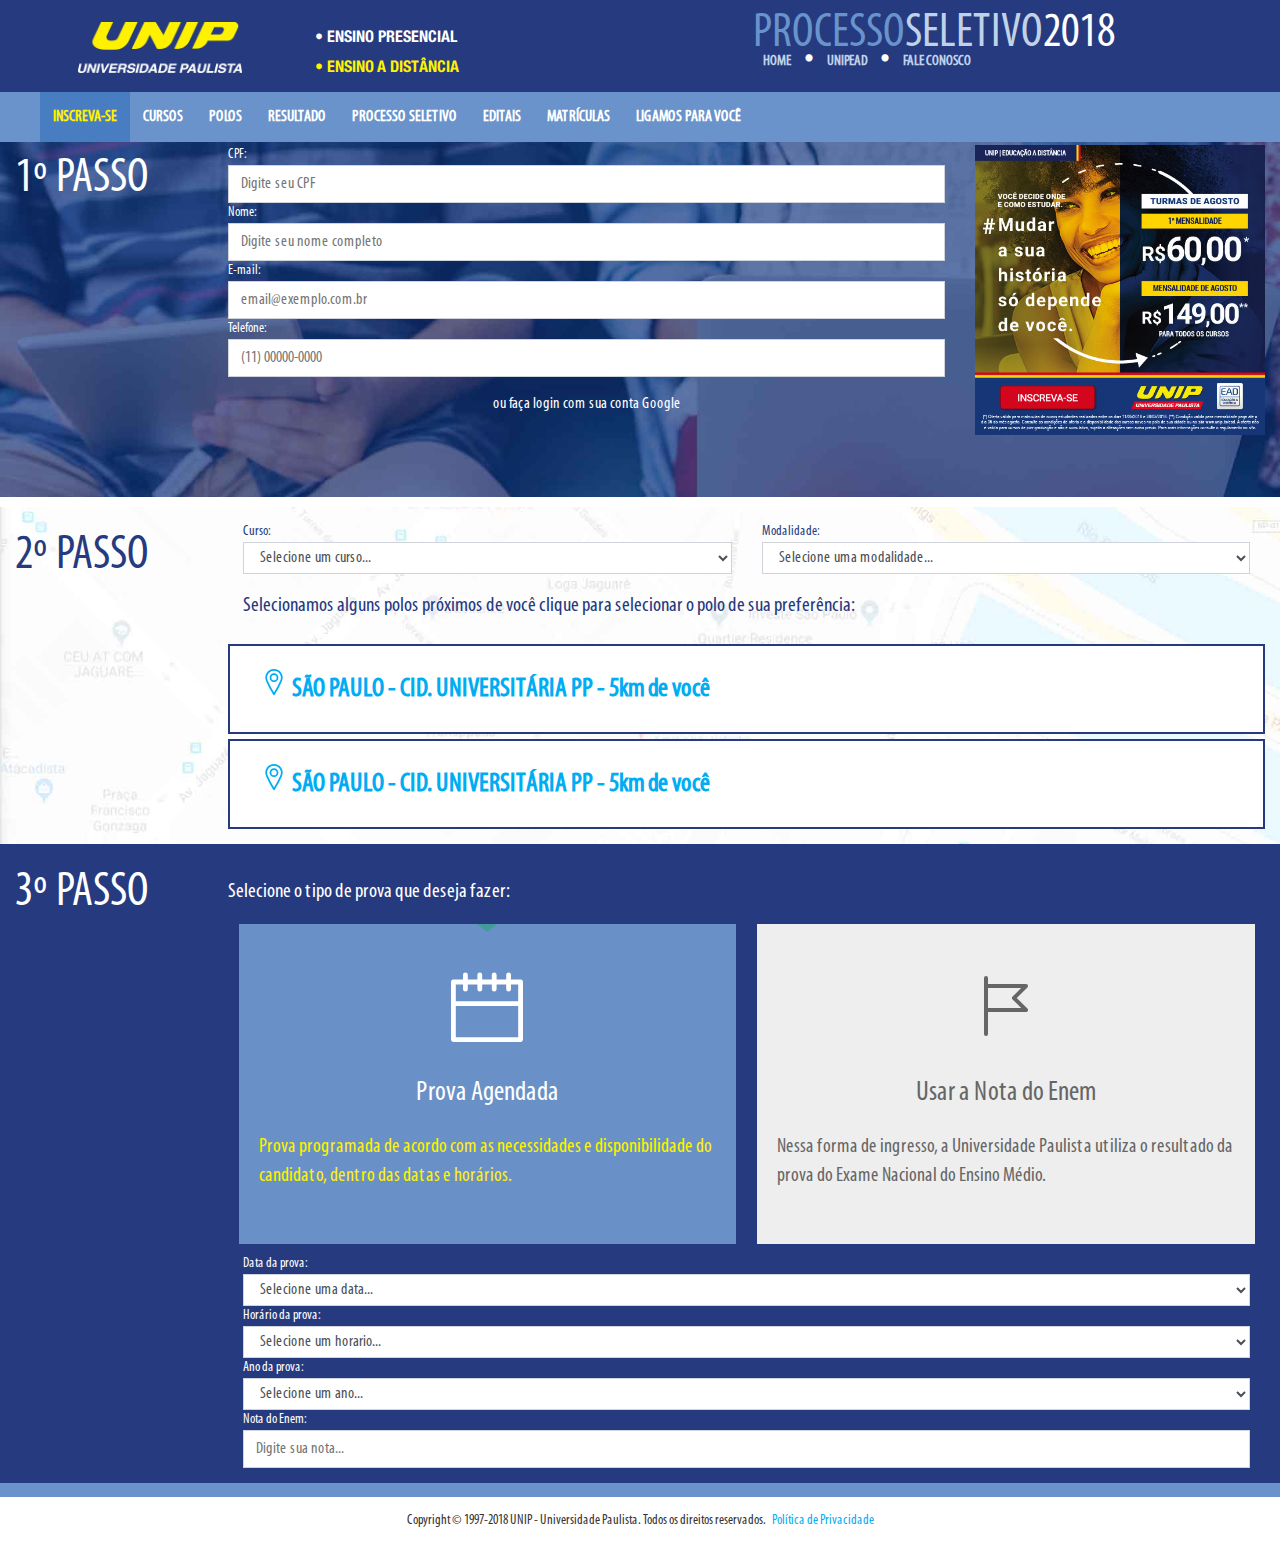
<file: processoseletivo/index.html>
<!doctype html>
<html ⚡ lang="pt-br">
    <head>
        
        <title>Processo Seletivo 2018</title>
        <meta charset="UTF-8">
        <meta name="viewport" content="width=device-width,minimum-scale=1,initial-scale=1">
        <meta name="format-detection" content="telephone=no">
        <link rel="canonical" href="/index.html">
        <!-- htmlmin:ignore -->

<!-- htmlmin:ignore -->
<link href='fonts/fonts-portal/fonts.css' rel='stylesheet' />
<link rel="stylesheet" href="styles/styles.css" type="text/css">
<!-- 
<style amp-custom>

 
     *//*! normalize.css v3.0.3 | MIT License | github.com/necolas/normalize.css */html{font-family:sans-serif;-ms-text-size-adjust:100%;-webkit-text-size-adjust:100%}body{margin:0}article,aside,details,figcaption,figure,footer,header,hgroup,main,menu,nav,section,summary{display:block}audio,canvas,progress,video{display:inline-block;vertical-align:baseline}audio:not([controls]){display:none;height:0}[hidden],template{display:none}a{background-color:transparent}a:active,a:hover{outline:0}abbr[title]{border-bottom:1px dotted}b,strong{font-weight:700}dfn{font-style:italic}h1{font-size:2em;margin:.67em 0}mark{background:#ff0;color:#000}small{font-size:80%}sub,sup{font-size:75%;line-height:0;position:relative;vertical-align:baseline}sup{top:-.5em}sub{bottom:-.25em}img{border:0}svg:not(:root){overflow:hidden}figure{margin:1em 40px}hr{-webkit-box-sizing:content-box;box-sizing:content-box;height:0}pre{overflow:auto}code,kbd,pre,samp{font-family:monospace,monospace;font-size:1em}button,input,optgroup,select,textarea{color:inherit;font:inherit;margin:0}button{overflow:visible}button,select{text-transform:none}button,html input[type=button],input[type=reset],input[type=submit]{-webkit-appearance:button;cursor:pointer}button[disabled],html input[disabled]{cursor:default}button::-moz-focus-inner,input::-moz-focus-inner{border:0;padding:0}input{line-height:normal}input[type=checkbox],input[type=radio]{-webkit-box-sizing:border-box;box-sizing:border-box;padding:0}input[type=number]::-webkit-inner-spin-button,input[type=number]::-webkit-outer-spin-button{height:auto}input[type=search]{-webkit-appearance:textfield;-webkit-box-sizing:content-box;box-sizing:content-box}input[type=search]::-webkit-search-cancel-button,input[type=search]::-webkit-search-decoration{-webkit-appearance:none}fieldset{border:1px solid silver;margin:0 2px;padding:.35em .625em .75em}legend{border:0;padding:0}textarea{overflow:auto}optgroup{font-weight:700}table{border-collapse:collapse;border-spacing:0}td,th{padding:0}*{-webkit-box-sizing:border-box;box-sizing:border-box}:after,:before{-webkit-box-sizing:border-box;box-sizing:border-box}html{font-size:10px;-webkit-tap-highlight-color:transparent}body{font-family:"Helvetica Neue",Helvetica,Arial,sans-serif;font-size:14px;line-height:1.42857143;color:#333;background-color:#fff}button,input,select,textarea{font-family:inherit;font-size:inherit;line-height:inherit}a{color:#337ab7;text-decoration:none}a:focus,a:hover{color:#23527c;text-decoration:underline}a:focus{outline:5px auto -webkit-focus-ring-color;outline-offset:-2px}figure{margin:0}img{vertical-align:middle}.img-responsive{display:block;max-width:100%;height:auto}.img-rounded{border-radius:6px}.img-thumbnail{padding:4px;line-height:1.42857143;background-color:#fff;border:1px solid #ddd;border-radius:4px;-webkit-transition:all .2s ease-in-out;transition:all .2s ease-in-out;display:inline-block;max-width:100%;height:auto}.img-circle{border-radius:50%}hr{margin-top:20px;margin-bottom:20px;border:0;border-top:1px solid #eee}.sr-only{position:absolute;width:1px;height:1px;margin:-1px;padding:0;overflow:hidden;clip:rect(0,0,0,0);border:0}.sr-only-focusable:active,.sr-only-focusable:focus{position:static;width:auto;height:auto;margin:0;overflow:visible;clip:auto}[role=button]{cursor:pointer}.container{margin-right:auto;margin-left:auto;padding-left:15px;padding-right:15px}@media (min-width:768px){.container{width:750px}}@media (min-width:992px){.container{width:970px}}@media (min-width:1200px){.container{width:1170px}}.container-fluid{margin-right:auto;margin-left:auto;padding-left:15px;padding-right:15px}.row{margin-left:-15px;margin-right:-15px}.col-lg-1,.col-lg-10,.col-lg-11,.col-lg-12,.col-lg-2,.col-lg-3,.col-lg-4,.col-lg-5,.col-lg-6,.col-lg-7,.col-lg-8,.col-lg-9,.col-md-1,.col-md-10,.col-md-11,.col-md-12,.col-md-2,.col-md-3,.col-md-4,.col-md-5,.col-md-6,.col-md-7,.col-md-8,.col-md-9,.col-sm-1,.col-sm-10,.col-sm-11,.col-sm-12,.col-sm-2,.col-sm-3,.col-sm-4,.col-sm-5,.col-sm-6,.col-sm-7,.col-sm-8,.col-sm-9,.col-xs-1,.col-xs-10,.col-xs-11,.col-xs-12,.col-xs-2,.col-xs-3,.col-xs-4,.col-xs-5,.col-xs-6,.col-xs-7,.col-xs-8,.col-xs-9{position:relative;min-height:1px;padding-left:15px;padding-right:15px}.col-xs-1,.col-xs-10,.col-xs-11,.col-xs-12,.col-xs-2,.col-xs-3,.col-xs-4,.col-xs-5,.col-xs-6,.col-xs-7,.col-xs-8,.col-xs-9{float:left}.col-xs-12{width:100%}.col-xs-11{width:91.66666667%}.col-xs-10{width:83.33333333%}.col-xs-9{width:75%}.col-xs-8{width:66.66666667%}.col-xs-7{width:58.33333333%}.col-xs-6{width:50%}.col-xs-5{width:41.66666667%}.col-xs-4{width:33.33333333%}.col-xs-3{width:25%}.col-xs-2{width:16.66666667%}.col-xs-1{width:8.33333333%}.col-xs-pull-12{right:100%}.col-xs-pull-11{right:91.66666667%}.col-xs-pull-10{right:83.33333333%}.col-xs-pull-9{right:75%}.col-xs-pull-8{right:66.66666667%}.col-xs-pull-7{right:58.33333333%}.col-xs-pull-6{right:50%}.col-xs-pull-5{right:41.66666667%}.col-xs-pull-4{right:33.33333333%}.col-xs-pull-3{right:25%}.col-xs-pull-2{right:16.66666667%}.col-xs-pull-1{right:8.33333333%}.col-xs-pull-0{right:auto}.col-xs-push-12{left:100%}.col-xs-push-11{left:91.66666667%}.col-xs-push-10{left:83.33333333%}.col-xs-push-9{left:75%}.col-xs-push-8{left:66.66666667%}.col-xs-push-7{left:58.33333333%}.col-xs-push-6{left:50%}.col-xs-push-5{left:41.66666667%}.col-xs-push-4{left:33.33333333%}.col-xs-push-3{left:25%}.col-xs-push-2{left:16.66666667%}.col-xs-push-1{left:8.33333333%}.col-xs-push-0{left:auto}.col-xs-offset-12{margin-left:100%}.col-xs-offset-11{margin-left:91.66666667%}.col-xs-offset-10{margin-left:83.33333333%}.col-xs-offset-9{margin-left:75%}.col-xs-offset-8{margin-left:66.66666667%}.col-xs-offset-7{margin-left:58.33333333%}.col-xs-offset-6{margin-left:50%}.col-xs-offset-5{margin-left:41.66666667%}.col-xs-offset-4{margin-left:33.33333333%}.col-xs-offset-3{margin-left:25%}.col-xs-offset-2{margin-left:16.66666667%}.col-xs-offset-1{margin-left:8.33333333%}.col-xs-offset-0{margin-left:0}@media (min-width:768px){.col-sm-1,.col-sm-10,.col-sm-11,.col-sm-12,.col-sm-2,.col-sm-3,.col-sm-4,.col-sm-5,.col-sm-6,.col-sm-7,.col-sm-8,.col-sm-9{float:left}.col-sm-12{width:100%}.col-sm-11{width:91.66666667%}.col-sm-10{width:83.33333333%}.col-sm-9{width:75%}.col-sm-8{width:66.66666667%}.col-sm-7{width:58.33333333%}.col-sm-6{width:50%}.col-sm-5{width:41.66666667%}.col-sm-4{width:33.33333333%}.col-sm-3{width:25%}.col-sm-2{width:16.66666667%}.col-sm-1{width:8.33333333%}.col-sm-pull-12{right:100%}.col-sm-pull-11{right:91.66666667%}.col-sm-pull-10{right:83.33333333%}.col-sm-pull-9{right:75%}.col-sm-pull-8{right:66.66666667%}.col-sm-pull-7{right:58.33333333%}.col-sm-pull-6{right:50%}.col-sm-pull-5{right:41.66666667%}.col-sm-pull-4{right:33.33333333%}.col-sm-pull-3{right:25%}.col-sm-pull-2{right:16.66666667%}.col-sm-pull-1{right:8.33333333%}.col-sm-pull-0{right:auto}.col-sm-push-12{left:100%}.col-sm-push-11{left:91.66666667%}.col-sm-push-10{left:83.33333333%}.col-sm-push-9{left:75%}.col-sm-push-8{left:66.66666667%}.col-sm-push-7{left:58.33333333%}.col-sm-push-6{left:50%}.col-sm-push-5{left:41.66666667%}.col-sm-push-4{left:33.33333333%}.col-sm-push-3{left:25%}.col-sm-push-2{left:16.66666667%}.col-sm-push-1{left:8.33333333%}.col-sm-push-0{left:auto}.col-sm-offset-12{margin-left:100%}.col-sm-offset-11{margin-left:91.66666667%}.col-sm-offset-10{margin-left:83.33333333%}.col-sm-offset-9{margin-left:75%}.col-sm-offset-8{margin-left:66.66666667%}.col-sm-offset-7{margin-left:58.33333333%}.col-sm-offset-6{margin-left:50%}.col-sm-offset-5{margin-left:41.66666667%}.col-sm-offset-4{margin-left:33.33333333%}.col-sm-offset-3{margin-left:25%}.col-sm-offset-2{margin-left:16.66666667%}.col-sm-offset-1{margin-left:8.33333333%}.col-sm-offset-0{margin-left:0}}@media (min-width:992px){.col-md-1,.col-md-10,.col-md-11,.col-md-12,.col-md-2,.col-md-3,.col-md-4,.col-md-5,.col-md-6,.col-md-7,.col-md-8,.col-md-9{float:left}.col-md-12{width:100%}.col-md-11{width:91.66666667%}.col-md-10{width:83.33333333%}.col-md-9{width:75%}.col-md-8{width:66.66666667%}.col-md-7{width:58.33333333%}.col-md-6{width:50%}.col-md-5{width:41.66666667%}.col-md-4{width:33.33333333%}.col-md-3{width:25%}.col-md-2{width:16.66666667%}.col-md-1{width:8.33333333%}.col-md-pull-12{right:100%}.col-md-pull-11{right:91.66666667%}.col-md-pull-10{right:83.33333333%}.col-md-pull-9{right:75%}.col-md-pull-8{right:66.66666667%}.col-md-pull-7{right:58.33333333%}.col-md-pull-6{right:50%}.col-md-pull-5{right:41.66666667%}.col-md-pull-4{right:33.33333333%}.col-md-pull-3{right:25%}.col-md-pull-2{right:16.66666667%}.col-md-pull-1{right:8.33333333%}.col-md-pull-0{right:auto}.col-md-push-12{left:100%}.col-md-push-11{left:91.66666667%}.col-md-push-10{left:83.33333333%}.col-md-push-9{left:75%}.col-md-push-8{left:66.66666667%}.col-md-push-7{left:58.33333333%}.col-md-push-6{left:50%}.col-md-push-5{left:41.66666667%}.col-md-push-4{left:33.33333333%}.col-md-push-3{left:25%}.col-md-push-2{left:16.66666667%}.col-md-push-1{left:8.33333333%}.col-md-push-0{left:auto}.col-md-offset-12{margin-left:100%}.col-md-offset-11{margin-left:91.66666667%}.col-md-offset-10{margin-left:83.33333333%}.col-md-offset-9{margin-left:75%}.col-md-offset-8{margin-left:66.66666667%}.col-md-offset-7{margin-left:58.33333333%}.col-md-offset-6{margin-left:50%}.col-md-offset-5{margin-left:41.66666667%}.col-md-offset-4{margin-left:33.33333333%}.col-md-offset-3{margin-left:25%}.col-md-offset-2{margin-left:16.66666667%}.col-md-offset-1{margin-left:8.33333333%}.col-md-offset-0{margin-left:0}}@media (min-width:1200px){.col-lg-1,.col-lg-10,.col-lg-11,.col-lg-12,.col-lg-2,.col-lg-3,.col-lg-4,.col-lg-5,.col-lg-6,.col-lg-7,.col-lg-8,.col-lg-9{float:left}.col-lg-12{width:100%}.col-lg-11{width:91.66666667%}.col-lg-10{width:83.33333333%}.col-lg-9{width:75%}.col-lg-8{width:66.66666667%}.col-lg-7{width:58.33333333%}.col-lg-6{width:50%}.col-lg-5{width:41.66666667%}.col-lg-4{width:33.33333333%}.col-lg-3{width:25%}.col-lg-2{width:16.66666667%}.col-lg-1{width:8.33333333%}.col-lg-pull-12{right:100%}.col-lg-pull-11{right:91.66666667%}.col-lg-pull-10{right:83.33333333%}.col-lg-pull-9{right:75%}.col-lg-pull-8{right:66.66666667%}.col-lg-pull-7{right:58.33333333%}.col-lg-pull-6{right:50%}.col-lg-pull-5{right:41.66666667%}.col-lg-pull-4{right:33.33333333%}.col-lg-pull-3{right:25%}.col-lg-pull-2{right:16.66666667%}.col-lg-pull-1{right:8.33333333%}.col-lg-pull-0{right:auto}.col-lg-push-12{left:100%}.col-lg-push-11{left:91.66666667%}.col-lg-push-10{left:83.33333333%}.col-lg-push-9{left:75%}.col-lg-push-8{left:66.66666667%}.col-lg-push-7{left:58.33333333%}.col-lg-push-6{left:50%}.col-lg-push-5{left:41.66666667%}.col-lg-push-4{left:33.33333333%}.col-lg-push-3{left:25%}.col-lg-push-2{left:16.66666667%}.col-lg-push-1{left:8.33333333%}.col-lg-push-0{left:auto}.col-lg-offset-12{margin-left:100%}.col-lg-offset-11{margin-left:91.66666667%}.col-lg-offset-10{margin-left:83.33333333%}.col-lg-offset-9{margin-left:75%}.col-lg-offset-8{margin-left:66.66666667%}.col-lg-offset-7{margin-left:58.33333333%}.col-lg-offset-6{margin-left:50%}.col-lg-offset-5{margin-left:41.66666667%}.col-lg-offset-4{margin-left:33.33333333%}.col-lg-offset-3{margin-left:25%}.col-lg-offset-2{margin-left:16.66666667%}.col-lg-offset-1{margin-left:8.33333333%}.col-lg-offset-0{margin-left:0}}.clearfix:after,.clearfix:before,.container-fluid:after,.container-fluid:before,.container:after,.container:before,.row:after,.row:before{content:" ";display:table}.clearfix:after,.container-fluid:after,.container:after,.row:after{clear:both}.center-block{display:block;margin-left:auto;margin-right:auto}.pull-right{float:right}.pull-left{float:left}.hide{display:none}.show{display:block}.invisible{visibility:hidden}.text-hide{font:0/0 a;color:transparent;text-shadow:none;background-color:transparent;border:0}.hidden{display:none}.affix{position:fixed}@font-face{font-family:'Museo Sans 300';src:url(../fonts/Museo_Sans_300.eot);src:url(../fonts/Museo_Sans_300.eot?#iefix) format("embedded-opentype"),url(../fonts/Museo_Sans_300.woff) format("woff"),url(../fonts/Museo_Sans_300.svg) format("svg"),url(../fonts/Museo_Sans_300.ttf) format("truetype")}@font-face{font-family:'Museo Sans 500';src:url(../fonts/Museo_Sans_500.eot);src:url(../fonts/Museo_Sans_500.eot?#iefix) format("embedded-opentype"),url(../fonts/Museo_Sans_500.woff) format("woff"),url(../fonts/Museo_Sans_500.svg) format("svg"),url(../fonts/Museo_Sans_500.ttf) format("truetype")}@font-face{font-family:'Museo Sans 700';src:url(../fonts/Museo_Sans_700.eot);src:url(../fonts/Museo_Sans_700.eot?#iefix) format("embedded-opentype"),url(../fonts/Museo_Sans_700.woff) format("woff"),url(../fonts/Museo_Sans_700.svg) format("svg"),url(../fonts/Museo_Sans_700.ttf) format("truetype")}@font-face{font-family:'Museo Slab 300';src:url(../fonts/Museo_Slab_300.eot);src:url(../fonts/Museo_Slab_300.eot?#iefix) format("embedded-opentype"),url(../fonts/Museo_Slab_300.woff) format("woff"),url(../fonts/Museo_Slab_300.woff2) format("woff2"),url(../fonts/Museo_Slab_300.svg) format("svg"),url(../fonts/Museo_Slab_300.ttf) format("truetype")}@font-face{font-family:'Museo Slab 500';src:url(../fonts/Museo_Slab_500.eot);src:url(../fonts/Museo_Slab_500.eot?#iefix) format("embedded-opentype"),url(../fonts/Museo_Slab_500.woff) format("woff"),url(../fonts/Museo_Slab_500.woff2) format("woff2"),url(../fonts/Museo_Slab_500.svg) format("svg"),url(../fonts/Museo_Slab_500.ttf) format("truetype")}@font-face{font-family:'Museo Slab 700';src:url(../fonts/Museo_Slab_700.eot);src:url(../fonts/Museo_Slab_700.eot?#iefix) format("embedded-opentype"),url(../fonts/Museo_Slab_700.woff) format("woff"),url(../fonts/Museo_Slab_700.woff2) format("woff2"),url(../fonts/Museo_Slab_700.svg) format("svg"),url(../fonts/Museo_Slab_700.ttf) format("truetype")}@font-face{font-family:Roboto-Bd;src:url(../fonts/Roboto-Bold.eot);src:url(../fonts/Roboto-Bold.eot?#iefix) format("embedded-opentype"),url(../fonts/Roboto-Bold.woff) format("woff"),url(../fonts/Roboto-Bold.ttf) format("truetype");font-weight:700;font-style:normal}@font-face{font-family:Roboto-Lt;src:url(../fonts/Roboto-Light.eot);src:url(../fonts/Roboto-Light.eot?#iefix) format("embedded-opentype"),url(../fonts/Roboto-Light.woff) format("woff"),url(../fonts/Roboto-Light.ttf) format("truetype");font-weight:300;font-style:normal}@font-face{font-family:Roboto-Md;src:url(../fonts/Roboto-Medium.eot);src:url(../fonts/Roboto-Medium.eot?#iefix) format("embedded-opentype"),url(../fonts/Roboto-Medium.woff) format("woff"),url(../fonts/Roboto-Medium.ttf) format("truetype");font-weight:500;font-style:normal}@font-face{font-family:Roboto-Rg;src:url(../fonts/Roboto-Regular.eot);src:url(../fonts/Roboto-Regular.eot?#iefix) format("embedded-opentype"),url(../fonts/Roboto-Regular.woff) format("woff"),url(../fonts/Roboto-Regular.ttf) format("truetype");font-weight:400;font-style:normal}/*! normalize.css v7.0.0 | MIT License | github.com/necolas/normalize.css */html{line-height:1.15;-ms-text-size-adjust:100%;-webkit-text-size-adjust:100%}body{margin:0}article,aside,footer,header,nav,section{display:block}h1{font-size:2em;margin:0}figcaption,figure,main{display:block}figure{margin:1em 40px}hr{-webkit-box-sizing:content-box;box-sizing:content-box;height:0;overflow:visible}pre{font-family:monospace,monospace;font-size:1em}a{background-color:transparent;-webkit-text-decoration-skip:objects}abbr[title]{border-bottom:none;text-decoration:underline;-webkit-text-decoration:underline dotted;text-decoration:underline dotted}b,strong{font-weight:inherit}b,strong{font-weight:bolder}code,kbd,samp{font-family:monospace,monospace;font-size:1em}dfn{font-style:italic}mark{background-color:#ff0;color:#000}small{font-size:80%}sub,sup{font-size:75%;line-height:0;position:relative;vertical-align:baseline}sub{bottom:-.25em}sup{top:-.5em}audio,video{display:inline-block}audio:not([controls]){display:none;height:0}img{border-style:none}svg:not(:root){overflow:hidden}button,input,optgroup,select,textarea{font-family:sans-serif;font-size:100%;line-height:1.15;margin:0}button,input{overflow:visible}button,select{text-transform:none}[type=reset],[type=submit],button,html [type=button]{-webkit-appearance:button}[type=button]::-moz-focus-inner,[type=reset]::-moz-focus-inner,[type=submit]::-moz-focus-inner,button::-moz-focus-inner{border-style:none;padding:0}[type=button]:-moz-focusring,[type=reset]:-moz-focusring,[type=submit]:-moz-focusring,button:-moz-focusring{outline:1px dotted ButtonText}fieldset{padding:.35em .75em .625em}legend{-webkit-box-sizing:border-box;box-sizing:border-box;color:inherit;display:table;max-width:100%;padding:0;white-space:normal}progress{display:inline-block;vertical-align:baseline}textarea{overflow:auto}[type=checkbox],[type=radio]{-webkit-box-sizing:border-box;box-sizing:border-box;padding:0}[type=number]::-webkit-inner-spin-button,[type=number]::-webkit-outer-spin-button{height:auto}[type=search]{-webkit-appearance:textfield;outline-offset:-2px}[type=search]::-webkit-search-cancel-button,[type=search]::-webkit-search-decoration{-webkit-appearance:none}::-webkit-file-upload-button{-webkit-appearance:button;font:inherit}details,menu{display:block}summary{display:list-item}canvas{display:inline-block}template{display:none}[hidden]{display:none}*{-webkit-box-sizing:border-box;box-sizing:border-box;outline:0}:after,:before{-webkit-box-sizing:border-box;box-sizing:border-box}html{font-size:16px;-webkit-tap-highlight-color:transparent}body{font-family:Roboto-Bd;font-size:"10px";line-height:"1.2em";color:Roboto-Bd;background-color:#fff;-webkit-font-smoothing:antialiased;-moz-osx-font-smoothing:grayscale;text-rendering:optimizeLegibility}button,input,select,textarea{font-family:inherit;font-size:inherit;line-height:inherit}a{color:#00adf3;text-decoration:none;-webkit-transition:color .2s linear;transition:color .2s linear}a:focus,a:hover{color:#00adf3;-webkit-text-decoration:underline;text-decoration:underline;text-decoration:none}figure{margin:0}img{vertical-align:middle}h1,h2,h3,h4,h5,h6{font-weight:400}.sr-only{position:absolute;width:1px;height:1px;margin:-1px;padding:0;overflow:hidden;clip:rect(0,0,0,0);border:0}.sr-only-focusable:active,.sr-only-focusable:focus{position:static;width:auto;height:auto;margin:0;overflow:visible;clip:auto}[role=button]{cursor:pointer}@media (min-width:768px){.only-mobile{display:none}}@media screen and (max-width:767px){.only-desk{display:none}}.stroke{text-decoration:line-through}.section__wrapper{margin:0 auto}.btn{padding:15px 18px 15px 18px;display:block;border-radius:4px}.button{border:none;font-size:14px;font-size:.875rem;font-family:Roboto-Md;color:#fff;padding:10px 15px;background:#ff9901;border-radius:5px;-webkit-transition:all .3s ease-in;transition:all .3s ease-in}.button:active{-webkit-box-shadow:inset 0 3px 5px rgba(0,0,0,.2);box-shadow:inset 0 3px 5px rgba(0,0,0,.2)}.android{background:url(../img/meu-vivo-mais-logo-google-play.png) 10px center no-repeat}@media (min-width:768px){.android{background:url(../img/meu-vivo-mais-logo-google-play-roxo.png) 10px center no-repeat}.android:hover{background:url(../img/meu-vivo-mais-logo-google-play-roxo.png) 17px center no-repeat}}.apple{background:url(../img/meu-vivo-mais-logo-app-store.png) 10px center no-repeat}@media (min-width:768px){.apple{background:url(../img/meu-vivo-mais-logo-app-store-roxo.png) 10px center no-repeat}.apple:hover{background:url(../img/meu-vivo-mais-logo-app-store-roxo.png) 17px center no-repeat}}.list-auto,.list-auto li,.list-full,.list-full li{width:100%;float:left;display:block;position:relative}.list-auto,.list-auto li{width:auto}.alinhaLeft{float:left;color:#fff;text-decoration:none;text-shadow:0 0 0}.alinhaLeft a{color:#fff;text-decoration:none;text-shadow:0 1px 0 rgba(255,255,255,.91)}.alinhaLeft a:hover{color:#333;text-decoration:none;text-shadow:0 1px 0 rgba(255,255,255,.91)}.alinhaRight{float:right;background-color:#2980b9}body{font-family:"Helvetica Neue",Helvetica,Arial,sans-serif;color:#333;text-shadow:0 1px 0 #fff;}header{min-height:60px;position:fixed;color:silver;top:0;right:0;left:0;border-bottom:3px solid rgba(0,104,104,.56);background:#2980b9;z-index:2}header h1{padding:10px 0 0 10px}header h1 a{color:#333}header ul{padding:15px 10px 0 0}header li{border-left:1px solid #ccc}header li:first-child{border:none}header li a{display:block;padding:0 10px;color:#fff;font-size:16px;line-height:30px;text-decoration:none;-webkit-transition:all .3s ease;transition:all .3s ease;text-shadow:0 0 0}header li a:hover{color:#333;text-decoration:none;text-shadow:0 1px 0 rgba(255,255,255,.91);font-size:20px}input#control-nav{visibility:hidden;position:absolute;left:-9999px;opacity:0}section{padding:80px 20px 50px;border-top:1px solid #ccc;font-size:20px;line-height:24px}section:after{content:"";display:block;clear:both}section img{width:44%;margin:0 0 10px 4%}section p{padding:0 0 20px}.highlights{position:relative}.highlights input{visibility:hidden;position:absolute;left:-9999px;opacity:0}.highlights-item{float:left;margin:0 0 0 2%;width:32%;text-align:center}.highlights-item:first-of-type{margin-left:0}.highlights-item img{display:block;width:100%;margin:0 0 5px}.highlights-item p{font-size:14px}.highlights-button{display:inline-block;padding:10px 15px 8px;cursor:pointer;border-radius:3px;border:1px solid #ccc;background-color:#ececec;-webkit-transition:background-color .3s ease-in-out,border-color .3s ease-in-out;transition:background-color .3s ease-in-out,border-color .3s ease-in-out}.highlights-button:hover{border:1px solid #ececec;background-color:#ccc}.highlights-buttons{display:none;clear:both;text-align:center}.highlights-buttons label{display:inline-block;width:15px;height:15px;margin:0 10px;border-radius:10px;background-color:#ccc;cursor:pointer;position:relative;overflow:hidden;text-indent:-9999px;-webkit-transition:background-color .3s ease-in-out;transition:background-color .3s ease-in-out}.highlights-buttons label:hover{background-color:#777}@media screen and (max-width:800px){header nav{position:fixed;top:0;right:0;bottom:0;width:250px;border-left:1px solid #ccc;background:#fff;overflow-x:auto;z-index:2;-webkit-transition:all .5s ease;transition:all .5s ease;-webkit-transform:translate(100%,0);transform:translate(100%,0)}header ul.list-auto{padding:0;text-shadow:0 0 0}header ul.list-auto li{width:100%;border:solid #ccc;border-width:0 0 1px}.list-auto li:hover a{background-color:#31708f}header li a{padding:15px 10px}header li a:hover{background-color:#ccc}.control-nav{position:absolute;right:20px;top:20px;display:block;width:30px;padding:5px 0;border:solid #333;border-width:3px 0;z-index:2;cursor:pointer}.control-nav:before{content:"";display:block;height:3px;background:#333}.control-nav-close{position:fixed;right:0;top:0;bottom:0;left:0;display:block;z-index:1;background:rgba(0,0,0,.4);-webkit-transition:all .5s ease;transition:all .5s ease;-webkit-transform:translate(100%,0);transform:translate(100%,0)}input#control-nav{display:block}input#control-nav:focus~.control-nav{border-color:#000;-webkit-box-shadow:0 0 9px rgba(0,0,0,.3);box-shadow:0 0 9px rgba(0,0,0,.3)}input#control-nav:focus~.control-nav:before{background:#000}input#control-nav:checked~.control-nav-close,input#control-nav:checked~nav{-webkit-transform:translate(0,0);transform:translate(0,0)}header+section{padding-top:80px}section{padding:30px 15px 10px}.highlights{-webkit-transition:all .5s ease-in-out;transition:all .5s ease-in-out}.highlights-item{width:100%;margin-left:0;position:absolute;top:0;opacity:0;visibility:hidden;-webkit-transition:all .5s ease-in-out;transition:all .5s ease-in-out;-webkit-transform:scale(.9);transform:scale(.9)}.highlights-item p{opacity:0;-webkit-transition:opacity .5s .5s ease-in-out;transition:opacity .5s .5s ease-in-out}.highlights-buttons{display:block;padding-top:10px}.highlights input:checked+div{position:relative;opacity:1;visibility:visible;z-index:1;-webkit-transform:scale(1);transform:scale(1)}.highlights input:checked+div p{opacity:1}.highlights input:nth-of-type(1):checked~.highlights-buttons label:nth-child(1),.highlights input:nth-of-type(2):checked~.highlights-buttons label:nth-child(2),.highlights input:nth-of-type(3):checked~.highlights-buttons label:nth-child(3){background-color:#000}.modal-content{padding:10px 5%;min-width:88%}}@media screen and (max-width:480px){header h1{font-size:20px;line-height:40px}}
     </style>
    
    
    <style amp-boilerplate>body{-webkit-animation:-amp-start 8s steps(1,end) 0s 1 normal both;-moz-animation:-amp-start 8s steps(1,end) 0s 1 normal both;-ms-animation:-amp-start 8s steps(1,end) 0s 1 normal both;animation:-amp-start 8s steps(1,end) 0s 1 normal both}@-webkit-keyframes -amp-start{from{visibility:hidden}to{visibility:visible}}@-moz-keyframes -amp-start{from{visibility:hidden}to{visibility:visible}}@-ms-keyframes -amp-start{from{visibility:hidden}to{visibility:visible}}@-o-keyframes -amp-start{from{visibility:hidden}to{visibility:visible}}@keyframes -amp-start{from{visibility:hidden}to{visibility:visible}}</style><noscript><style amp-boilerplate>body{-webkit-animation:none;-moz-animation:none;-ms-animation:none;animation:none}</style></noscript> 
     -->
        <script async src="https://cdn.ampproject.org/v0.js"></script>
        <script async custom-element="amp-iframe" src="https://cdn.ampproject.org/v0/amp-iframe-0.1.js"></script>
        <script async custom-element="amp-form" src="https://cdn.ampproject.org/v0/amp-form-0.1.js"></script>
        <script async custom-template="amp-mustache" src="https://cdn.ampproject.org/v0/amp-mustache-0.1.js"></script>
    </head>
    <body>         
        <section class="section section__wrapper">
            <div class="section__content">
                <a id="Topo"></a>
<div class="content col-xs-12">
    <header class="topo">
        <div class="center-mobile">
            <a class="showmobile" id="logo-mob" href="/ead">
                <img alt="Logo Unip" class="logo-mobile" src="img/logo-mobile.svg">
            </a>
        </div>
        <div id="topo-site" class="container-fluid hidemobile">
            <div class="container">
                <div class="row">
                    <div class="col-sm-3 col-md-2 col-lg-2 pull-left">
                        <a href="#" title="Voltar para a página inicial">
                            <img class="img-responsive" src="img/logo-unip.png" alt="Universidade Paulista - UNIP">
                        </a>
                    </div>
                    <div class="col-sm-3 col-md-4 col-lg-4">
                        <ul class="links-topo-unip" style="margin-bottom: 10px;">
                            <li><a href="/default.asp" title="UNIP - Ensino Presencial">• ENSINO PRESENCIAL</a></li>
                            <li><a class="active" href="/ead" title="UNIP - Ensino a Distância">• ENSINO A DISTÂNCIA</a></li>
                        </ul>
                    </div>
                    <div class="col-sm-6 col-md-6 col-lg-offset-1 col-lg-5 ensino-topo-direito">
                        <div class="vestibular">
                            Processo<span>Seletivo</span><span class="ano">2018</span>
                        </div>
                        <div class="menu-top">
                            <ul class="no-padding">
                                <li><a href="/">Home</a></li>
                                <li>&bull;</li>
                                <li><a href="/ead">unipead</a></li>
                                <li>&bull;</li>
                                <li><a href="/Ead/contato/faleconosco/">Fale Conosco</a></li>
                            </ul>
                        </div>
                    </div>
                </div>
            </div>
        </div>
        <input type="checkbox" id="control-nav" />
        <label for="control-nav" class="control-nav"></label>
        <label for="control-nav" class="control-nav-close"></label>
        <nav class="alinhaRight">
            <ul class="list-auto">
                <li class="dropdown menu-inscrevase" style="text-align:left;">
                    <a href="/Ead/processoseletivo/inscrevase/nova" role="button" aria-haspopup="true" aria-expanded="false"> INSCREVA-SE</a>
                </li>
                <li class="dropdown">
                    <a href="/Ead/processoseletivo/cursos" role="button" aria-haspopup="true" aria-expanded="false"> CURSOS</a>
                </li>
                <li class="dropdown">
                    <a href="/Ead/processoseletivo/polos" role="button" aria-haspopup="true" aria-expanded="false"> POLOS</a>
                </li>
                <li class="dropdown">
                    <a href="/Ead/processoseletivo/resultado" role="button" aria-haspopup="true" aria-expanded="false"> RESULTADO</a>
                </li>
                <li class="dropdown">
                    <a href="/Ead/processoseletivo/processoseletivo" role="button" aria-haspopup="true" aria-expanded="false"> PROCESSO SELETIVO</a>
                </li>
                <li class="dropdown">
                    <a href="/Ead/processoseletivo/editais" role="button" aria-haspopup="true" aria-expanded="false"> EDITAIS</a>
                </li>
                <li class="dropdown">
                    <a href="/Ead/processoseletivo/matriculas" role="button" aria-haspopup="true" aria-expanded="false"> MATR&Iacute;CULAS</a>
                </li>
                <li class="dropdown">
                    <a href="/Ead/processoseletivo/Meligue/" role="button" aria-haspopup="true" aria-expanded="false"> LIGAMOS PARA VOC&Ecirc;</a>
                </li>
            </ul>
        </nav>
    </header>		
</div>
                
            </div>
        </section>
        <div class="container-fluid content-base">  
            <div class="row">                
                <div class="col-md-12 firststage">
                    
<div class="col-xs-12 showmobile">
    <img alt="Logo Unip" class="img-responsive" src="img/item01-mob.jpg">
</div>
<div class="col-md-2">
    <h1>1º PASSO</h1>
</div>
<div class="col-md-7">
    <form>
        <div class="form-group">
            <label for="cpf">CPF:</label>
            <input type="text" class="form-control" id="cpf" maxlength="14" placeholder="Digite seu CPF">
        </div>
        <div class="form-group">
            <label for="nome">Nome:</label>
            <input type="text" class="form-control" id="nome"placeholder="Digite seu nome completo">
        </div>
        <div class="form-group">
            <label for="email">E-mail:</label>
            <input type="text" class="form-control" id="email" placeholder="email@exemplo.com.br">
        </div>
        <div class="form-group">
            <label for="telefone">Telefone:</label>
            <input type="text" class="form-control" id="telefone" maxlength="15" placeholder="(11) 00000-0000">
        </div>
    </form>
    <p class="google-login">ou faça login com sua conta Google</p>
    <!-- <a class="but login-google">LOGIN COM O GOOGLE</a> -->
    <div class="button-google">
        <amp-iframe width="400" height="135"
            sandbox="allow-scripts allow-popups allow-top-navigation allow-same-origin"
            layout="responsive"
            src="https://unip.br/Ead/amp/processoseletivo/sign-up/">
        <amp-img placeholder layout="fill"
            src="img/loading.gif"></amp-img>
        </amp-iframe>
    </div>
    
</div>
<div class="col-md-3 hidemobile">
    <img alt="Logo Unip" class="img-responsive" src="img/item01-mob.jpg">
</div>
                </div>                     
                <div class="col-md-12 secondstage">
                    <div class="col-md-2">
    <h1>2º PASSO</h1>
</div>
<div class="col-md-10">
    <div class="form-group col-md-6">
        <label for="CursoSelect">Curso:</label>
        <select class="form-control" id="CursoSelect">
            <option>Selecione um curso...</option>
            <option>2</option>
            <option>3</option>
            <option>4</option>
            <option>5</option>
        </select>
    </div>
    <div class="form-group col-md-6">
        <label for="ModalidadeSelect">Modalidade:</label>
        <select class="form-control" id="ModalidadeSelect">
            <option>Selecione uma modalidade...</option>
            <option>2</option>
            <option>3</option>
            <option>4</option>
            <option>5</option>
        </select>
    </div> 
    <div class="col-md-12">
        <h2>Selecionamos alguns polos próximos de você clique para selecionar o polo de sua preferência:</h2>
    </div>     
    <div class="col-md-12 thumb-polo">
        <a href="javascript:void(0);">
            <div class="col-md-12">
            <h2>
                <svg id="i-location" viewBox="0 0 32 32" width="28" height="28" fill="none" stroke="currentcolor" stroke-linecap="round" stroke-linejoin="round" stroke-width="2">
                    <circle cx="16" cy="11" r="4" />
                    <path d="M24 15 C21 22 16 30 16 30 16 30 11 22 8 15 5 8 10 2 16 2 22 2 27 8 24 15 Z" />
                </svg>
                SÃO PAULO - CID. UNIVERSITÁRIA PP - <b>5km</b> de você
            </h2>
            </div>
            <div class="hide-default">                
                <div class="col-md-6">
                    <p>LOCAL/CIDADE POLO: <span> SÃO PAULO - CID. UNIVERSITÁRIA PP</span> </p>
                    <p>ENDEREÇO:<span> Av. Torres de Oliveira, 330 </span> </p>
                    <p>CEP: 05347020</p>
                </div>
                <div class="col-md-6">
                    <p>TELEFONE: <span>+55 (11) 3767 -6170</span></p>
                    <p>BAIRRO: <span>Jaguaré</span></p>
                    <p>CIDADE: <span>SÃO PAULO / SP</span></p>
                </div>
            </div>
        </a>
    </div>     
    <div class="col-md-12 thumb-polo">
        <a href="javascript:void(0);">
            <div class="col-md-12">
                <h2>
                    <svg id="i-location" viewBox="0 0 32 32" width="28" height="28" fill="none" stroke="currentcolor" stroke-linecap="round" stroke-linejoin="round" stroke-width="2">
                        <circle cx="16" cy="11" r="4" />
                        <path d="M24 15 C21 22 16 30 16 30 16 30 11 22 8 15 5 8 10 2 16 2 22 2 27 8 24 15 Z" />
                    </svg>
                    SÃO PAULO - CID. UNIVERSITÁRIA PP - <b>5km</b> de você
                </h2>
            </div>
            <div class="hide-default">                
                <div class="col-md-6">
                    <p>LOCAL/CIDADE POLO: <span> SÃO PAULO - CID. UNIVERSITÁRIA PP</span> </p>
                    <p>ENDEREÇO:<span> Av. Torres de Oliveira, 330 </span> </p>
                    <p>CEP: 05347020</p>
                </div>
                <div class="col-md-6">
                    <p>TELEFONE: <span>+55 (11) 3767 -6170</span></p>
                    <p>BAIRRO: <span>Jaguaré</span></p>
                    <p>CIDADE: <span>SÃO PAULO / SP</span></p>
                </div>
            </div>
        </a>
    </div>  
</div>
                </div>                        
                <div class="col-md-12 thirdstage">
                    <div class="col-md-2">
    <h1>3º PASSO</h1>
</div>
<div class="col-md-10">
    <h2 style="color: #fff;">Selecione o tipo de prova que deseja fazer:</h2>
    <ul class="gp__test">        
        <li class="test__item active" data-id-test="2">
            <div class="item__icon">
                <svg id="i-calendar" viewBox="0 0 32 32" width="64" height="64" fill="none" stroke="currentcolor" stroke-linecap="round" stroke-linejoin="round" stroke-width="2">
                    <path d="M2 6 L2 30 30 30 30 6 Z M2 15 L30 15 M7 3 L7 9 M13 3 L13 9 M19 3 L19 9 M25 3 L25 9" />
                </svg>
            </div>
            <div class="item__text">
                <h3 class="text__title">Prova Agendada</h3>
                <p class="text__description">Prova programada de acordo com as necessidades e disponibilidade do candidato, dentro das datas e horários.</p>
            </div>
        </li>
        <li class="test__item" data-id-test="3">            
            <div class="item__icon">
                <svg id="i-flag" viewBox="0 0 32 32" width="64" height="64" fill="none" stroke="currentcolor" stroke-linecap="round" stroke-linejoin="round" stroke-width="2">
                    <path d="M6 2 L6 30 M6 6 L26 6 20 12 26 18 6 18" />
                </svg>
            </div>
            <div class="item__text">
                <h3 class="text__title">Usar a Nota do Enem</h3>
                <p class="text__description">Nessa forma de ingresso, a Universidade Paulista utiliza o resultado da prova do Exame Nacional do Ensino Médio.</p>
            </div>
        </li>
    </ul>  
    <div class="comp-form">
        <div class="show-2 active">
            <div class="form-group col-md-12">
                <label for="data">Data da prova:</label>
                <select class="form-control" id="data">
                    <option>Selecione uma data...</option>
                    <option>2</option>
                    <option>3</option>
                    <option>4</option>
                    <option>5</option>
                </select>
            </div>
            <div class="form-group col-md-12">
                <label for="horario">Horário da prova:</label>
                <select class="form-control" id="horario">
                    <option>Selecione um horario...</option>
                    <option>2</option>
                    <option>3</option>
                    <option>4</option>
                    <option>5</option>
                </select>
            </div>
        </div>
        <div class="show-3">
            <div class="form-group col-md-12">
                <label for="ano-enen">Ano da prova:</label>
                <select class="form-control" id="ano-enen">
                    <option>Selecione um ano...</option>
                    <option>2</option>
                    <option>3</option>
                    <option>4</option>
                    <option>5</option>
                </select>
            </div>
            <div class="form-group col-md-12">
                <label for="nota">Nota do Enem:</label>
                <input type="text" class="form-control" id="nota" placeholder="Digite sua nota...">
            </div>
        </div>
    </div>  
</div>

                </div>                      
                <div class="col-md-12 blue-light-bg">
                    <div class="container__button">
    <div class="button__iframe">
        <amp-iframe width="400" height="120"
            sandbox="allow-scripts allow-popups allow-top-navigation allow-same-origin"
            layout="responsive"
            src="https://unip.br/Ead/amp/processoseletivo/actions/">
        <amp-img placeholder layout="fill"
            src="img/loading.gif"></amp-img>
        </amp-iframe>
        
    </div>
</div>

<p id="myEmail"></p>
                </div>     
            </div>
        </div>
        <footer>
            <p style="text-align: center;">Copyright © 1997-2018 UNIP - Universidade Paulista. Todos os direitos reservados. <span class="links-rodape"> &nbsp; <a href="institucional/politicadeprivacidade" class="link-rodape">Política de Privacidade</a></span></p>
        </footer>
    </body>
</html>
</file>
<file: processoseletivo/fonts/fonts-portal/fonts.css>
/* Generated by Font Squirrel (http://www.fontsquirrel.com) on April 12, 2012 */
@font-face {
    font-family: 'ITCOfficinaSerifBold';
    src: url('officinaserif-bold-webfont.eot');
    src: url('officinaserif-bold-webfont.eot?#iefix') format('embedded-opentype'),
         url('officinaserif-bold-webfont.woff') format('woff'),
         url('officinaserif-bold-webfont.ttf') format('truetype'),
         url('officinaserif-bold-webfont.svg#ITCOfficinaSerifBold') format('svg');
    font-weight: normal;
    font-style: normal;
}
@font-face {
    font-family: 'ITCOfficinaSerifBookRegular';
    src: url('officinaserif-book-webfont.eot');
    src: url('officinaserif-book-webfont.eot?#iefix') format('embedded-opentype'),
         url('officinaserif-book-webfont.woff') format('woff'),
         url('officinaserif-book-webfont.ttf') format('truetype'),
         url('officinaserif-book-webfont.svg#ITCOfficinaSerifBookRegular') format('svg');
    font-weight: normal;
    font-style: normal;
}

.officina{font-family: "ITCOfficinaSerifBookRegular"; font-weight: normal;}
.officinaBold{font-family: "ITCOfficinaSerifBold"; font-weight: normal;}
</file>
